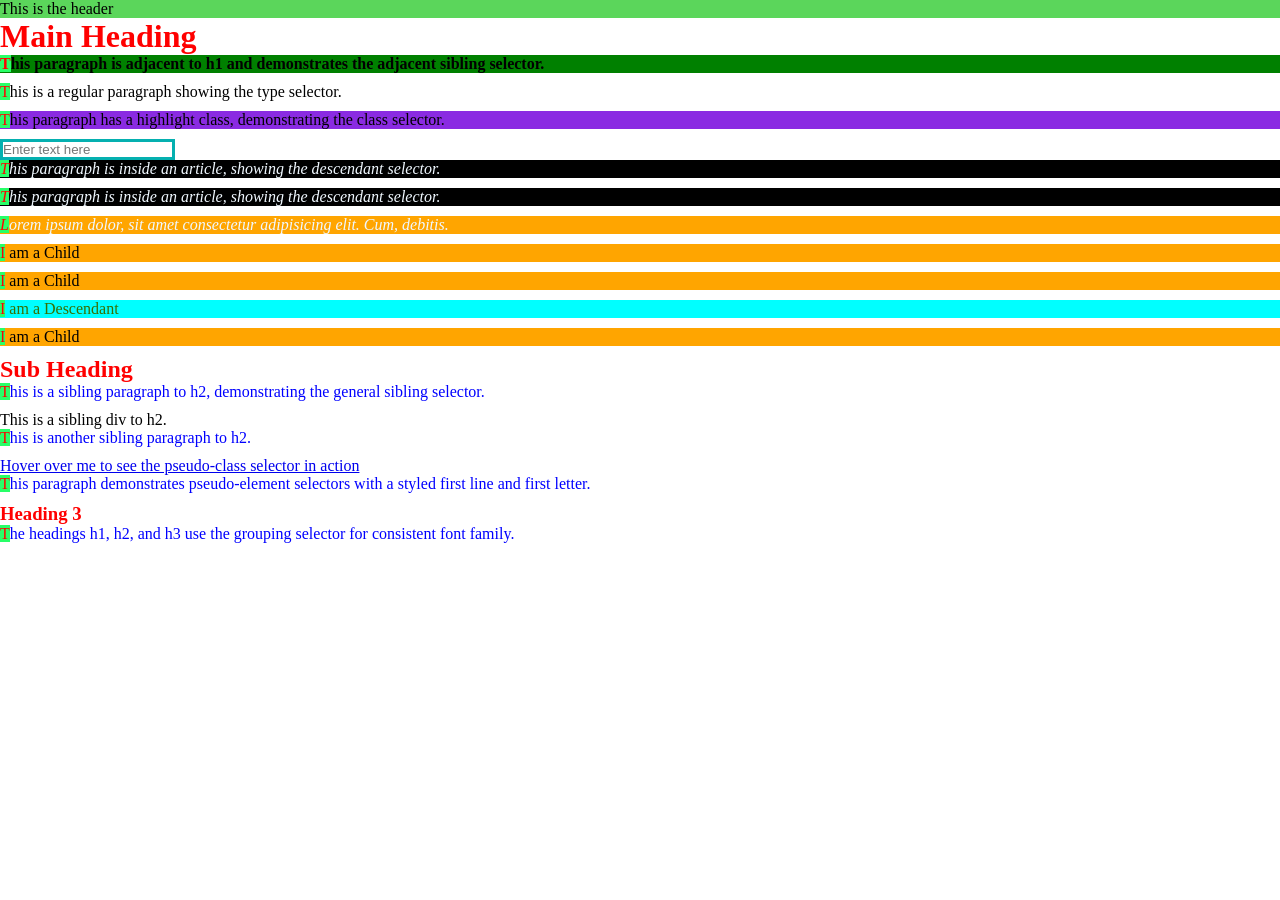
<file: CSS/03_selectors/index.html>
<!DOCTYPE html>
<html lang="en">
<head>
    <meta charset="UTF-8">
    <meta name="viewport" content="width=device-width, initial-scale=1.0">
    <title>Document</title>
    <link rel="stylesheet" href="style.css">
</head>
<body>
    <header id="header">This is the header</header>

    <h1>Main Heading</h1>
    <p>
      This paragraph is adjacent to h1 and demonstrates the adjacent sibling
      selector.
    </p>
    <p>This is a regular paragraph showing the type selector.</p>

    <p class="highlight">
      This paragraph has a highlight class, demonstrating the class selector.
    </p>

    <input type="text" placeholder="Enter text here" />

    <article>
      <p>
        This paragraph is inside an article, showing the descendant selector.
      </p>
      <p>
        This paragraph is inside an article, showing the descendant selector.
      </p>
      <div>
        <p>
          Lorem ipsum dolor, sit amet consectetur adipisicing elit. Cum,
          debitis.
        </p>
      </div>
    </article>

    <div>
      <p>I am a Child</p>
      <p>I am a Child</p>
      <section>
        <p>I am a Descendant</p>
      </section>
      <p>I am a Child</p>
    </div>

    <h2>Sub Heading</h2>
    <p>
      This is a sibling paragraph to h2, demonstrating the general sibling
      selector.
    </p>
    <div>This is a sibling div to h2.</div>
    <p>This is another sibling paragraph to h2.</p>

    <a href="#">Hover over me to see the pseudo-class selector in action</a>

    <p>
      This paragraph demonstrates pseudo-element selectors with a styled first
      line and first letter.
    </p>

    <h3>Heading 3</h3>

    <p>
      The headings h1, h2, and h3 use the grouping selector for consistent font
      family.
    </p>
</body>
</html>
</file>
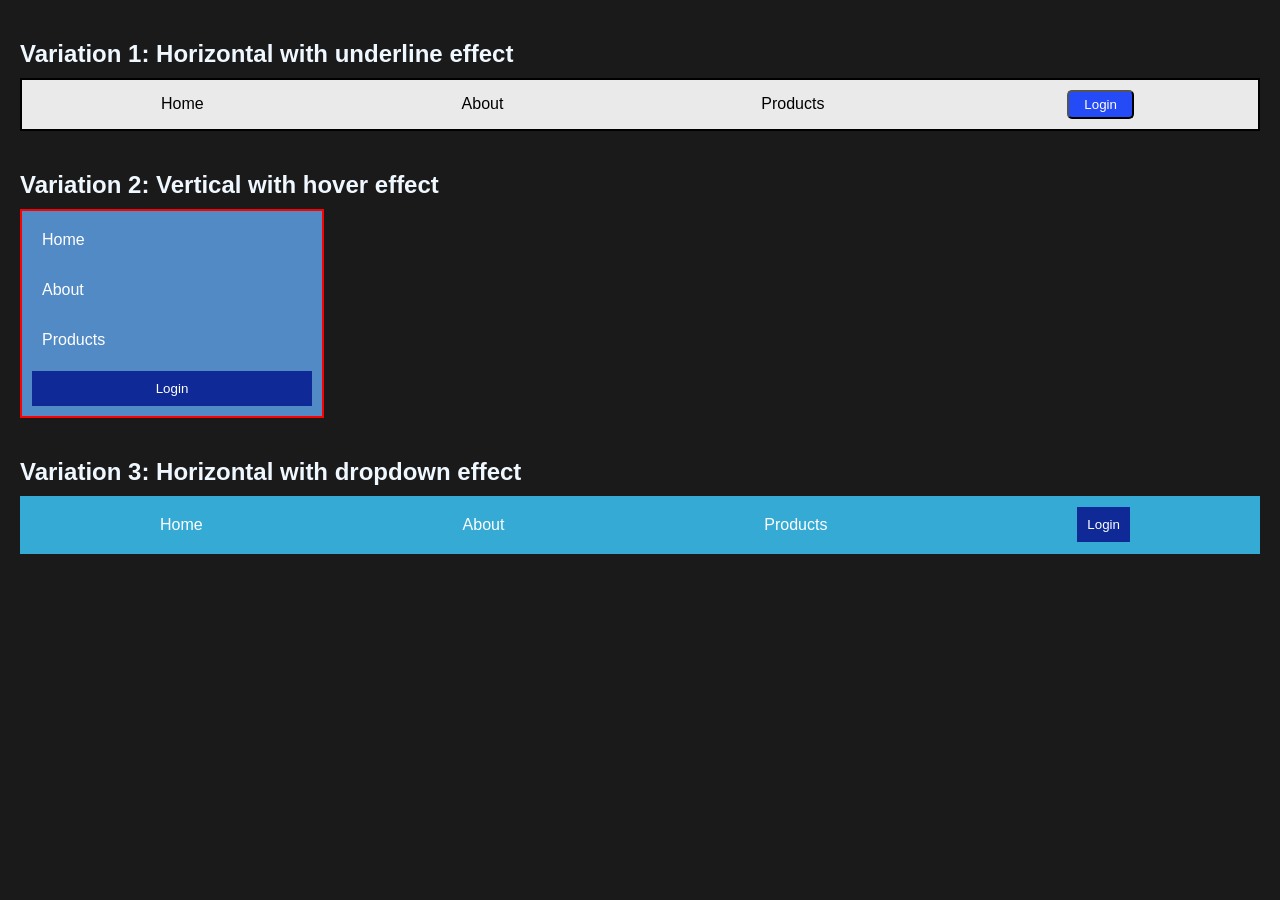
<file: CSS/05_navbar/index.html>
<!doctype html>
<html lang="en">
  <head>
    <meta charset="UTF-8" />
    <meta name="viewport" content="width=device-width, initial-scale=1.0" />
    <title>navbar</title>
    <link rel="stylesheet" href="style.css" />
  </head>
  <body>
    <div class="nav-container">
      <h2>Variation 1: Horizontal with underline effect</h2>
      <nav class="nav1">
        <ul>
          <li><a href="#">Home</a></li>
          <li><a href="#">About</a></li>
          <li><a href="#">Products</a></li>
          <li><button class="login-btn">Login</button></li>
        </ul>
      </nav>
    </div>
    <div class="nav-container">
      <h2>Variation 2: Vertical with hover effect</h2>
      <nav class="nav2">
        <ul>
          <li><a href="#">Home</a></li>
          <li><a href="#">About</a></li>
          <li><a href="#">Products</a></li>
          <button class="login-btn">Login</button>
        </ul>
      </nav>
    </div>
    <div class="nav-container">
      <h2>Variation 3: Horizontal with dropdown effect</h2>
      <nav class="nav3">
        <ul>
          <li><a href="#">Home</a></li>
          <li class="dropdown">
            <a href="#">About</a>
            <div class="dropdown-content">
              <a href="# ">Our Story</a>
              <a href="#"> Team</a>
              <a href="">Contact</a>
            </div>
          </li>
          <li><a href="#">Products</a></li>
          <li><button class="login-btn">Login</button></li>
        </ul>
      </nav>
    </div>
  </body>
</html>
</file>
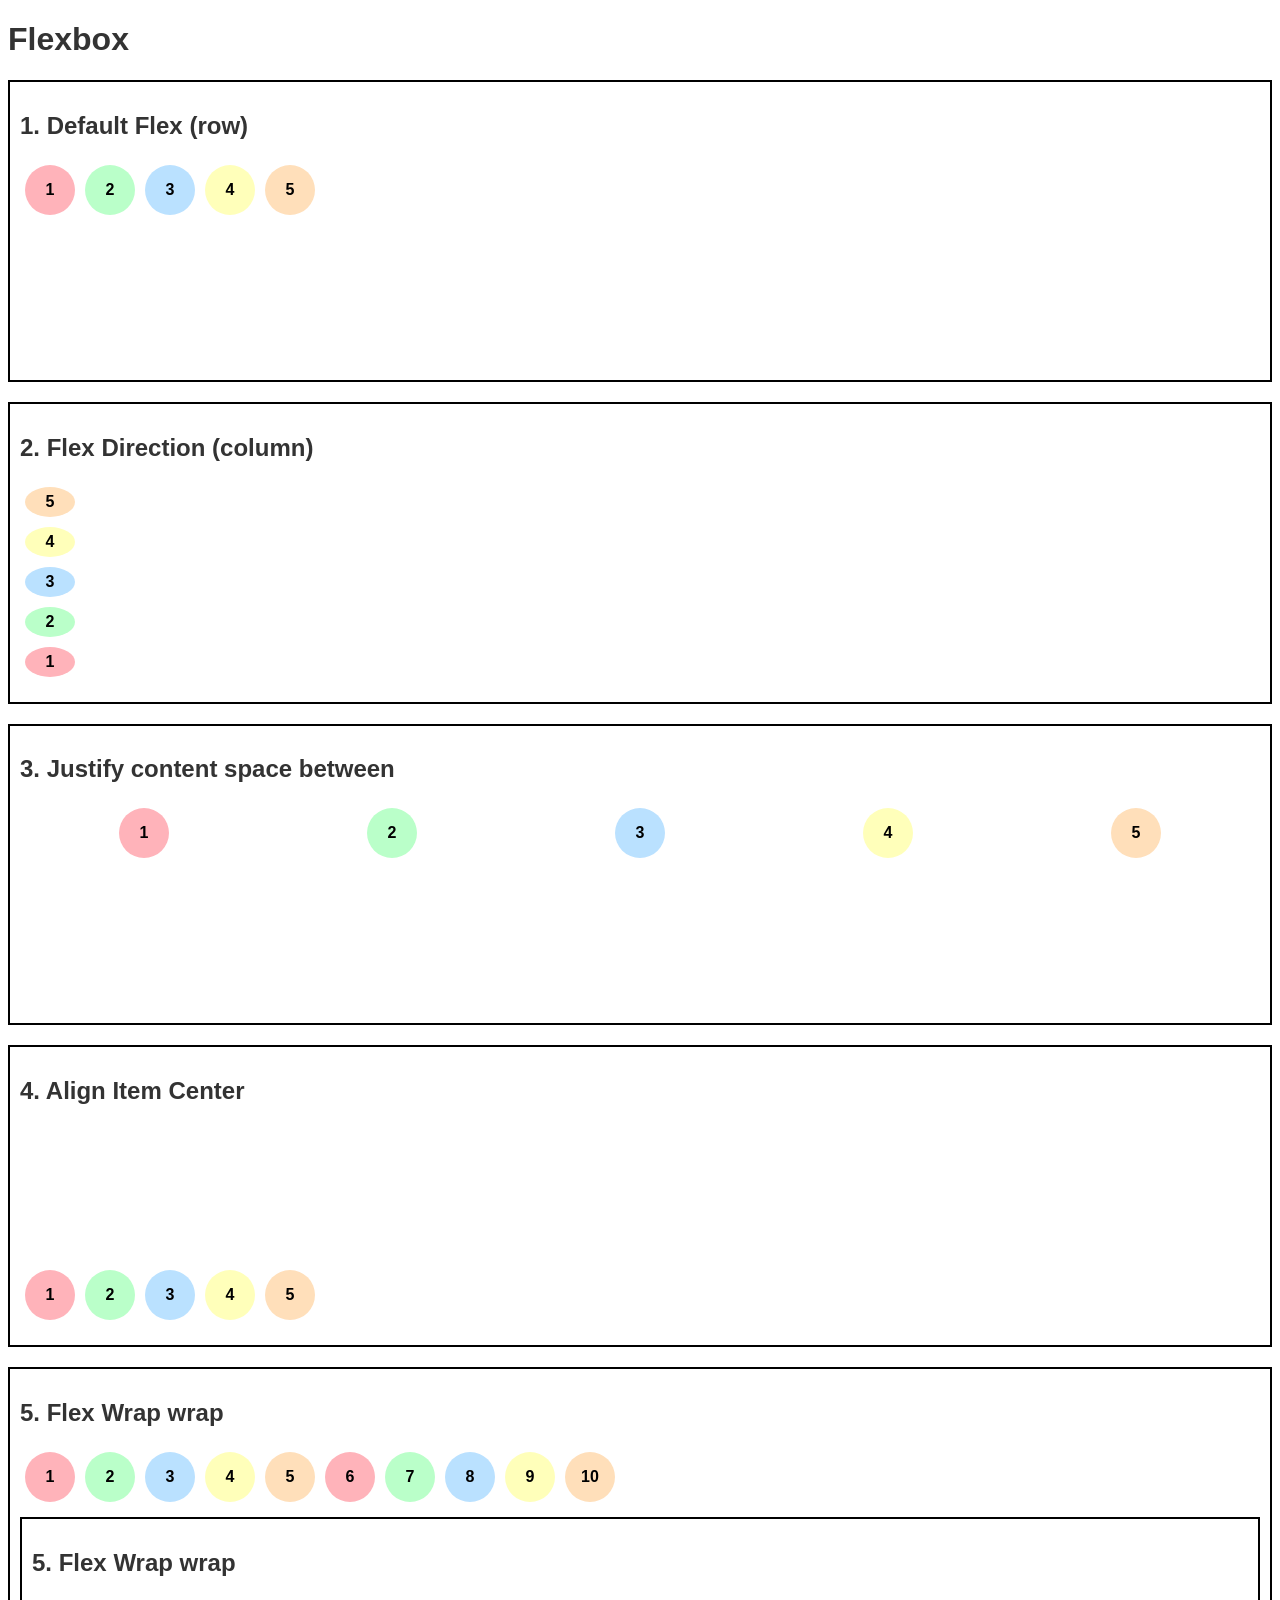
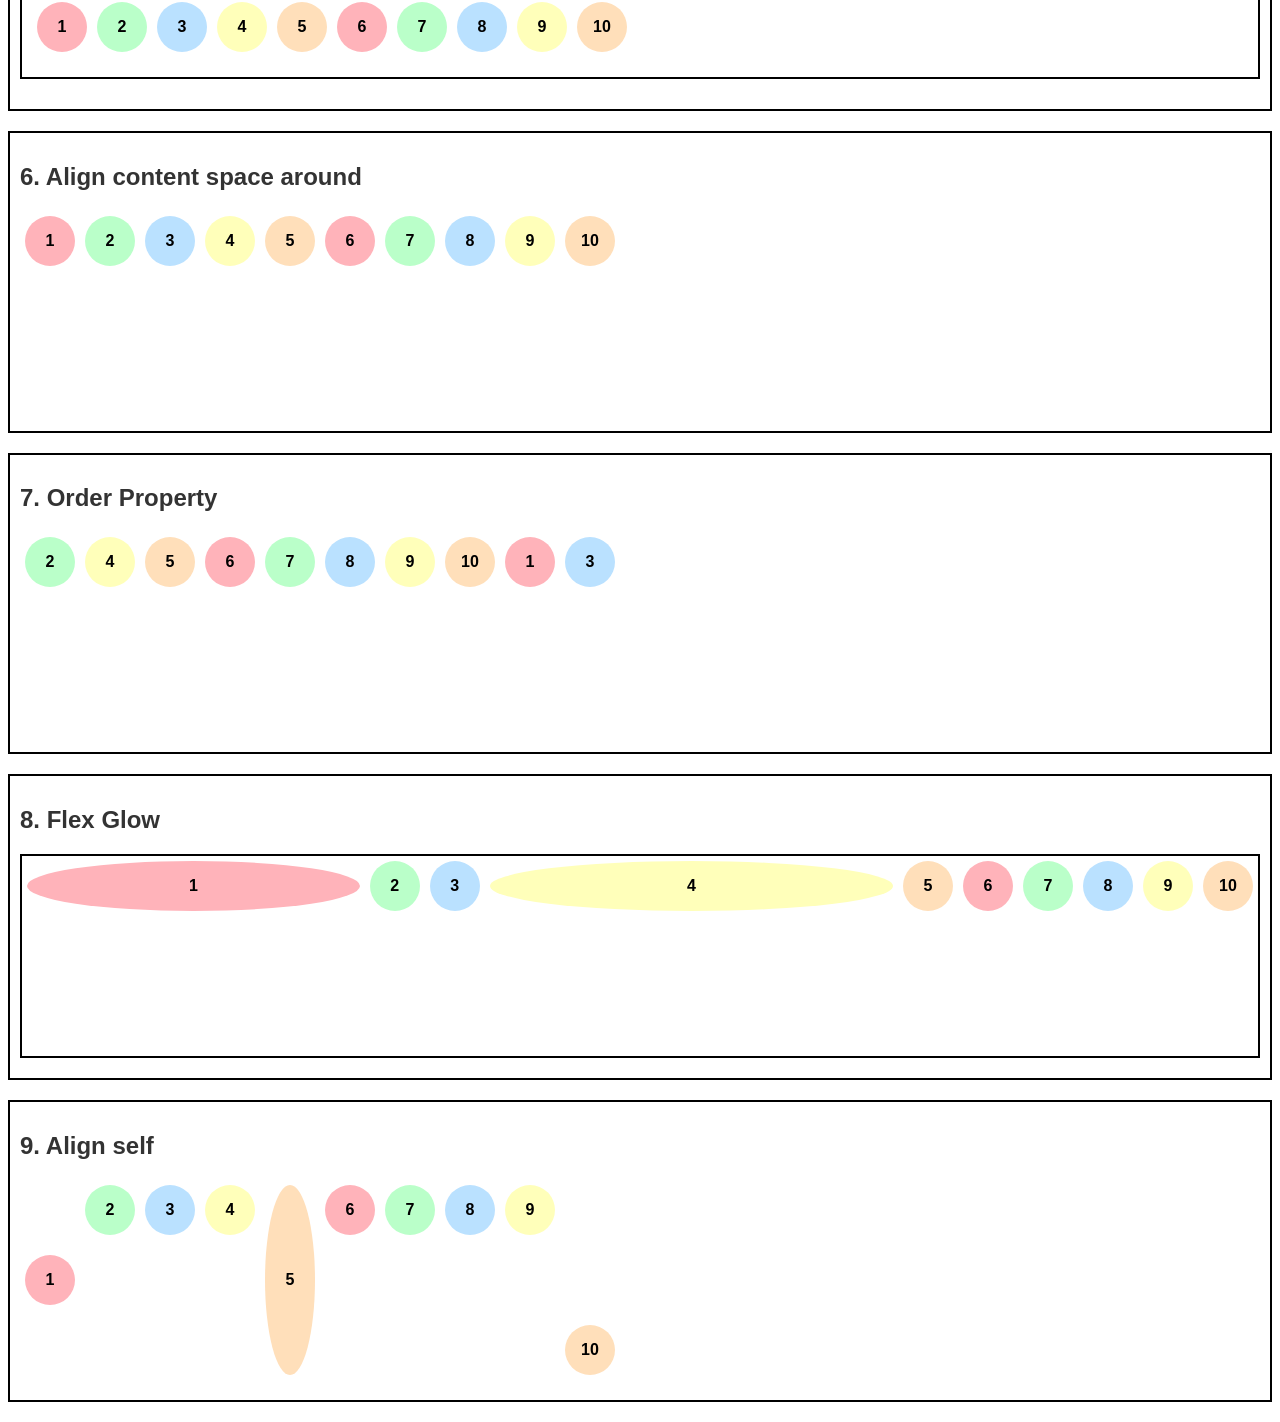
<file: CSS/07_felxbox/index.html>
<!doctype html>
<html lang="en">
  <head>
    <meta charset="UTF-8" />
    <meta name="viewport" content="width=device-width, initial-scale=1.0" />
    <title>Flexbox</title>
    <link rel="stylesheet" href="style.css" />
  </head>
  <body>
    <h1>Flexbox</h1>
    <div class="container">
      <h2>1. Default Flex (row)</h2>
      <div class="flex-container">
        <div class="circle pastel-1">1</div>
        <div class="circle pastel-2">2</div>
        <div class="circle pastel-3">3</div>
        <div class="circle pastel-4">4</div>
        <div class="circle pastel-5">5</div>
      </div>
    </div>

    <div class="container">
      <h2>2. Flex Direction (column)</h2>
      <div class="flex-container second">
        <div class="circle pastel-1">1</div>
        <div class="circle pastel-2">2</div>
        <div class="circle pastel-3">3</div>
        <div class="circle pastel-4">4</div>
        <div class="circle pastel-5">5</div>
      </div>
    </div>

    <div class="container">
      <h2>3. Justify content space between</h2>
      <div class="flex-container third">
        <div class="circle pastel-1">1</div>
        <div class="circle pastel-2">2</div>
        <div class="circle pastel-3">3</div>
        <div class="circle pastel-4">4</div>
        <div class="circle pastel-5">5</div>
      </div>
    </div>

    <div class="container">
      <h2>4. Align Item Center</h2>
      <div class="flex-container fourth">
        <div class="circle pastel-1">1</div>
        <div class="circle pastel-2">2</div>
        <div class="circle pastel-3">3</div>
        <div class="circle pastel-4">4</div>
        <div class="circle pastel-5">5</div>
      </div>
    </div>

    <div class="container">
      <h2>5. Flex Wrap wrap</h2>
      <div class="flex-container fifth">
        <div class="circle pastel-1">1</div>
        <div class="circle pastel-2">2</div>
        <div class="circle pastel-3">3</div>
        <div class="circle pastel-4">4</div>
        <div class="circle pastel-5">5</div>
        <div class="circle pastel-6">6</div>
        <div class="circle pastel-7">7</div>
        <div class="circle pastel-8">8</div>
        <div class="circle pastel-9">9</div>
        <div class="circle pastel-10">10</div>
      </div>

      <div class="container">
        <h2>5. Flex Wrap wrap</h2>
        <div class="flex-container fifth">
          <div class="circle pastel-1">1</div>
          <div class="circle pastel-2">2</div>
          <div class="circle pastel-3">3</div>
          <div class="circle pastel-4">4</div>
          <div class="circle pastel-5">5</div>
          <div class="circle pastel-6">6</div>
          <div class="circle pastel-7">7</div>
          <div class="circle pastel-8">8</div>
          <div class="circle pastel-9">9</div>
          <div class="circle pastel-10">10</div>
        </div>
      </div>
    </div>

    <div class="container">
      <h2>6. Align content space around</h2>
      <div class="flex-container sixth">
        <div class="circle pastel-1">1</div>
        <div class="circle pastel-2">2</div>
        <div class="circle pastel-3">3</div>
        <div class="circle pastel-4">4</div>
        <div class="circle pastel-5">5</div>
        <div class="circle pastel-6">6</div>
        <div class="circle pastel-7">7</div>
        <div class="circle pastel-8">8</div>
        <div class="circle pastel-9">9</div>
        <div class="circle pastel-10">10</div>
      </div>
    </div>

    <div class="container">
      <h2>7. Order Property</h2>
      <div class="flex-container seventh">
        <div class="circle pastel-1 ord1">1</div>
        <div class="circle pastel-2 ord2">2</div>
        <div class="circle pastel-3 ord3">3</div>
        <div class="circle pastel-4 ord4">4</div>
        <div class="circle pastel-5 ord5">5</div>
        <div class="circle pastel-6 ord6">6</div>
        <div class="circle pastel-7 ord7">7</div>
        <div class="circle pastel-8 ord8">8</div>
        <div class="circle pastel-9 ord9">9</div>
        <div class="circle pastel-10 ord10">10</div>
      </div>
    </div>

    <div class="container">
      <h2>8. Flex Glow</h2>
      <div class="flex-container eight">
        <div class="circle pastel-1 fx1">1</div>
        <div class="circle pastel-2">2</div>
        <div class="circle pastel-3">3</div>
        <div class="circle pastel-4 fx4">4</div>
        <div class="circle pastel-5">5</div>
        <div class="circle pastel-6">6</div>
        <div class="circle pastel-7 fx7" >7</div>
        <div class="circle pastel-8">8</div>
        <div class="circle pastel-9">9</div>
        <div class="circle pastel-10">10</div>
      </div>
    </div>

    <div class="container">
      <h2>9. Align self</h2>
      <div class="flex-container ninth">
        <div class="circle pastel-1 as1">1</div>
        <div class="circle pastel-2">2</div>
        <div class="circle pastel-3">3</div>
        <div class="circle pastel-4">4</div>
        <div class="circle pastel-5 as5">5</div>
        <div class="circle pastel-6">6</div>
        <div class="circle pastel-7">7</div>
        <div class="circle pastel-8">8</div>
        <div class="circle pastel-9 as9">9</div>
        <div class="circle pastel-10 as10">10</div>
      </div>
    </div>

  </body>
</html>
</file>
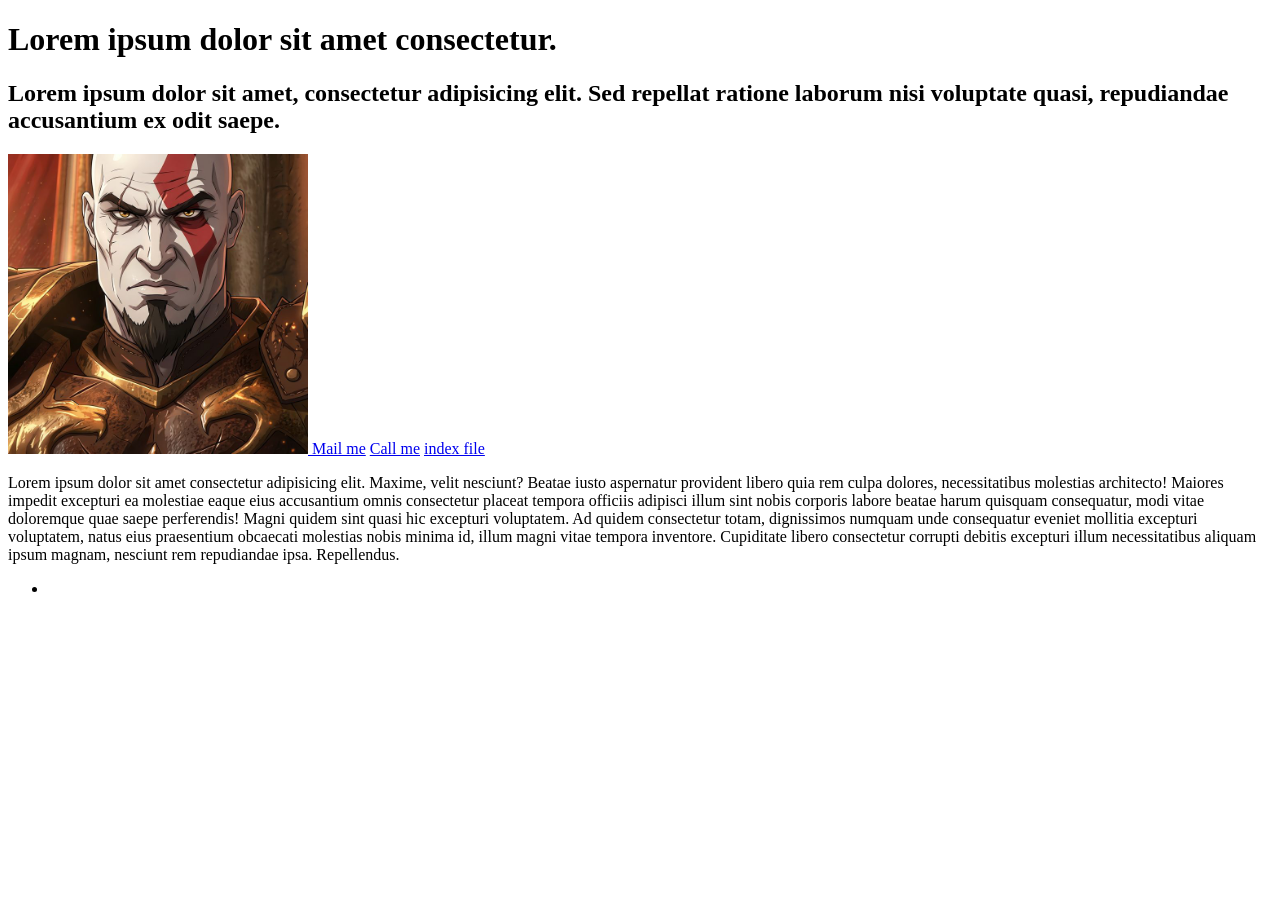
<file: HTML/01_basics.html>
<!DOCTYPE html>
<html lang="en">
<head>
    <meta charset="UTF-8">
    <meta name="viewport" content="width=device-width, initial-scale=1.0">
    <title>Document</title>
</head>
<body>
    <h1>Lorem ipsum dolor sit amet consectetur.</h1>
    <h2>Lorem ipsum dolor sit amet, consectetur adipisicing elit. Sed repellat ratione laborum nisi voluptate quasi, repudiandae accusantium ex odit saepe.</h2>

    <a href="https://godofwar.fandom.com/wiki/Kratos">
    <img src="./images/kratos 2.jpg" alt="kratos" width="300">
    </a>
    
    <a href="mailto:ankitvashisth21@gmail.com">Mail me</a>

    <a href="tel:+1234567890">Call me</a>

    <a href="./index.html">index file</a>

    <p>Lorem ipsum dolor sit amet consectetur adipisicing elit. Maxime, velit nesciunt? Beatae iusto aspernatur provident libero quia rem culpa dolores, necessitatibus molestias architecto! Maiores impedit excepturi ea molestiae eaque eius accusantium omnis consectetur placeat tempora officiis adipisci illum sint nobis corporis labore beatae harum quisquam consequatur, modi vitae doloremque quae saepe perferendis! Magni quidem sint quasi hic excepturi voluptatem. Ad quidem consectetur totam, dignissimos numquam unde consequatur eveniet mollitia excepturi voluptatem, natus eius praesentium obcaecati molestias nobis minima id, illum magni vitae tempora inventore. Cupiditate libero consectetur corrupti debitis excepturi illum necessitatibus aliquam ipsum magnam, nesciunt rem repudiandae ipsa. Repellendus.</p>

    <div>
        <ul>
            <li></li>
        </ul>
    </div>
</body>
</html>
</file>
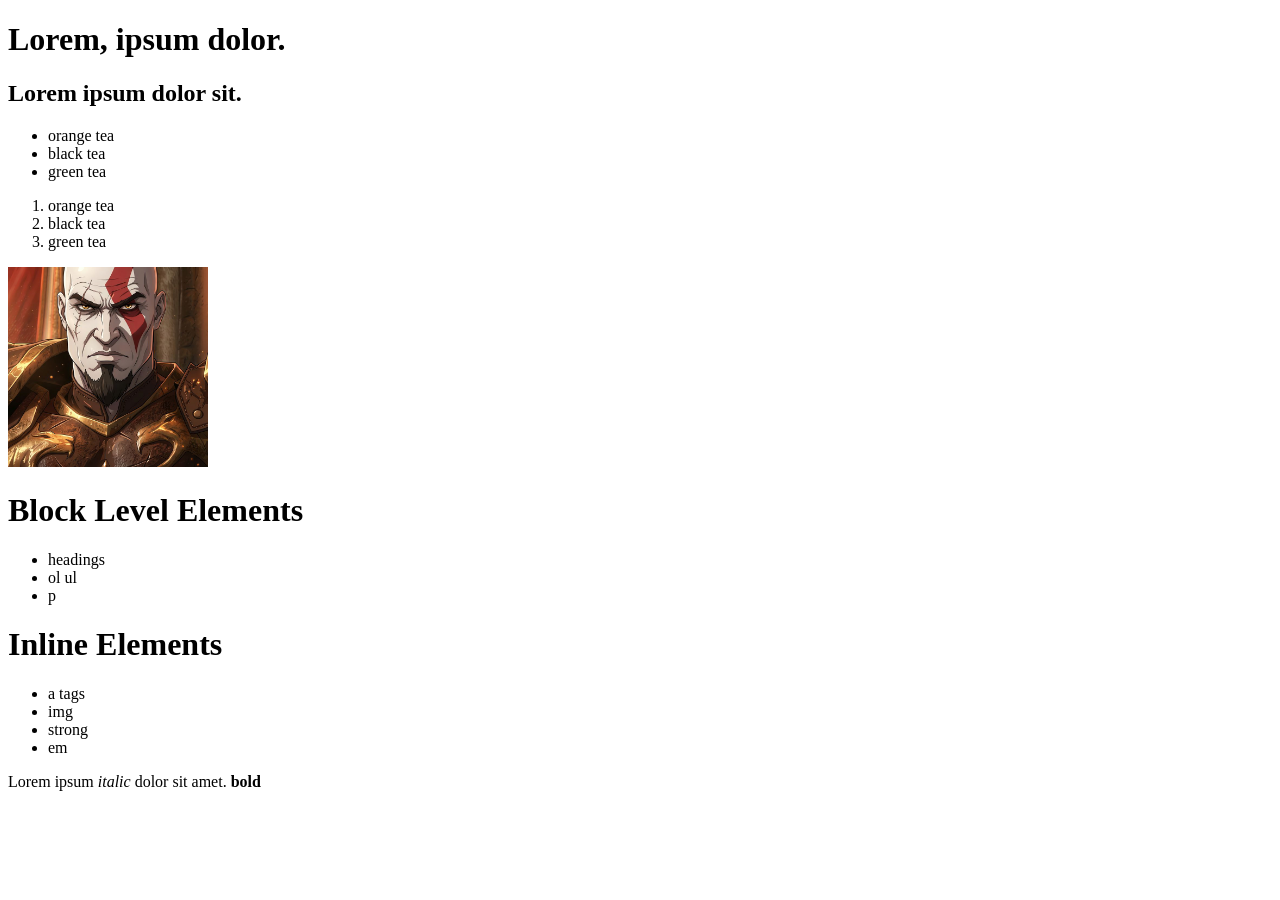
<file: HTML/02_headings_lists.html>
<!DOCTYPE html>
<html lang="en">
<head>
    <meta charset="UTF-8">
    <meta name="viewport" content="width=device-width, initial-scale=1.0">
    <title>lists</title>
</head>
<body>
    <h1>Lorem, ipsum dolor.</h1>
    <h2>Lorem ipsum dolor sit.</h2>

    <ul>
        <li>orange tea</li>
        <li>black tea</li>
        <li>green tea</li>
    </ul>

    <ol>
        <li>orange tea</li>
        <li>black tea</li>
        <li>green tea</li>
    </ol>

    <img src="./images/kratos 2.jpg" alt="kratos" width="200">

    <div>
        <h1>Block Level Elements</h1>
        <ul>
            <li>headings</li>
            <li>ol ul</li>
            <li>p</li>
        </ul>
    </div>

    <div>
        <h1>Inline Elements</h1>
        <ul>
            <li>a tags</li>
            <li>img </li>
            <li>strong</li>
            <li>em</li>
        </ul>
    </div>

    <p>Lorem ipsum <em>italic</em> dolor sit amet. <strong>bold</strong></p>

</body>
</html>
</file>
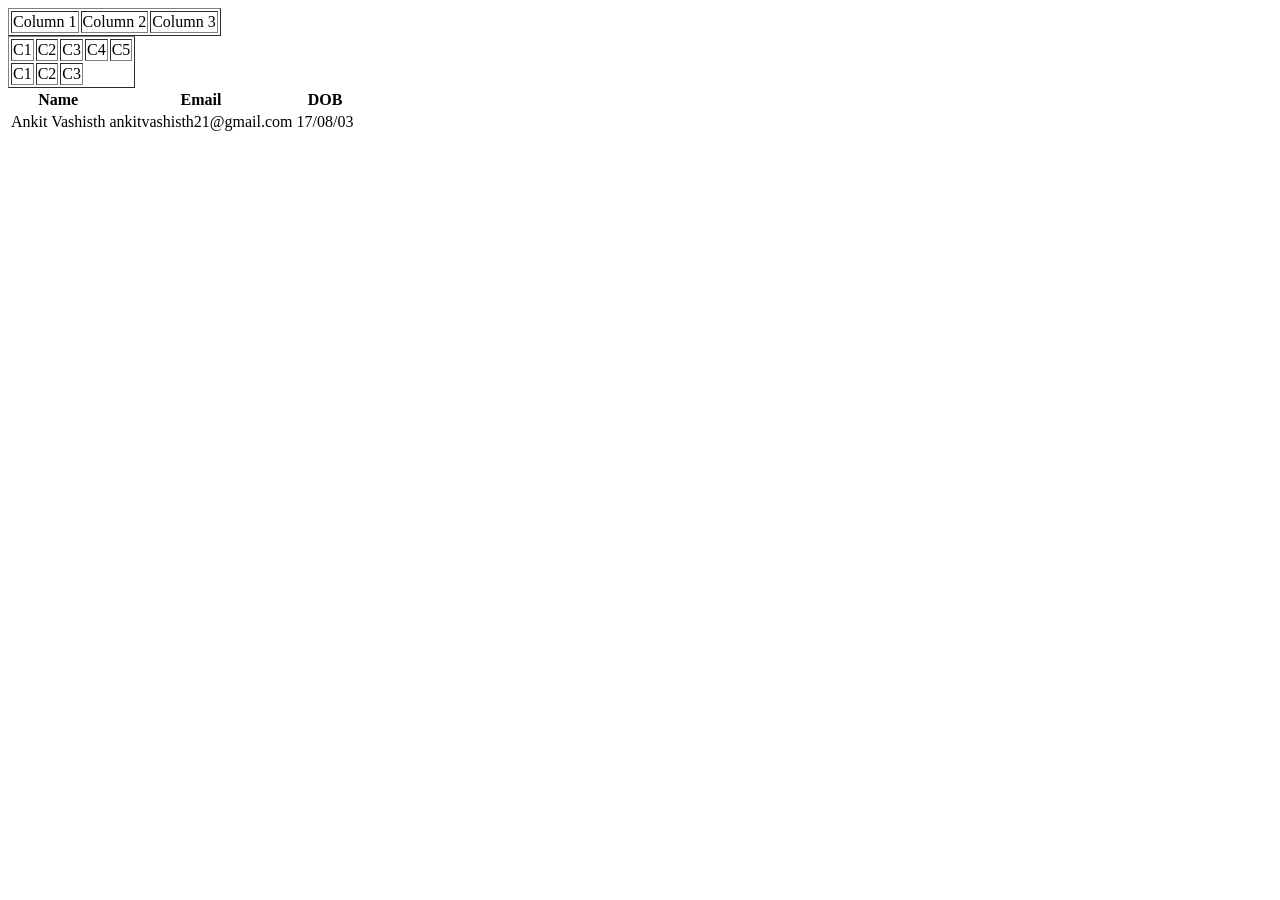
<file: HTML/03_tables.html>
<!DOCTYPE html>
<html lang="en">
<head>
    <meta charset="UTF-8">
    <meta name="viewport" content="width=device-width, initial-scale=1.0">
    <title>tables</title>
</head>
<body>
    <table border="1">
        <tr>
            <td>Column 1</td>
            <td>Column 2</td>
            <td>Column 3</td>
        </tr>
    </table>
    <table border="1">
        <tr>
            <td>C1</td>
            <td>C2</td>
            <td>C3</td>
            <td>C4</td>
            <td>C5</td>
        </tr>
        <tr>
            <td>C1</td>
            <td>C2</td>
            <td>C3</td>
        </tr>
    </table>

    <table>
        <tr>
            <th>Name</th>
            <th>Email</th>
            <th>DOB</th>
        </tr>
        <tr>
            <td>Ankit Vashisth</td>
            <td>ankitvashisth21@gmail.com</td>
            <td>17/08/03</td>
        </tr>
    </table>
</body>
</html>
</file>
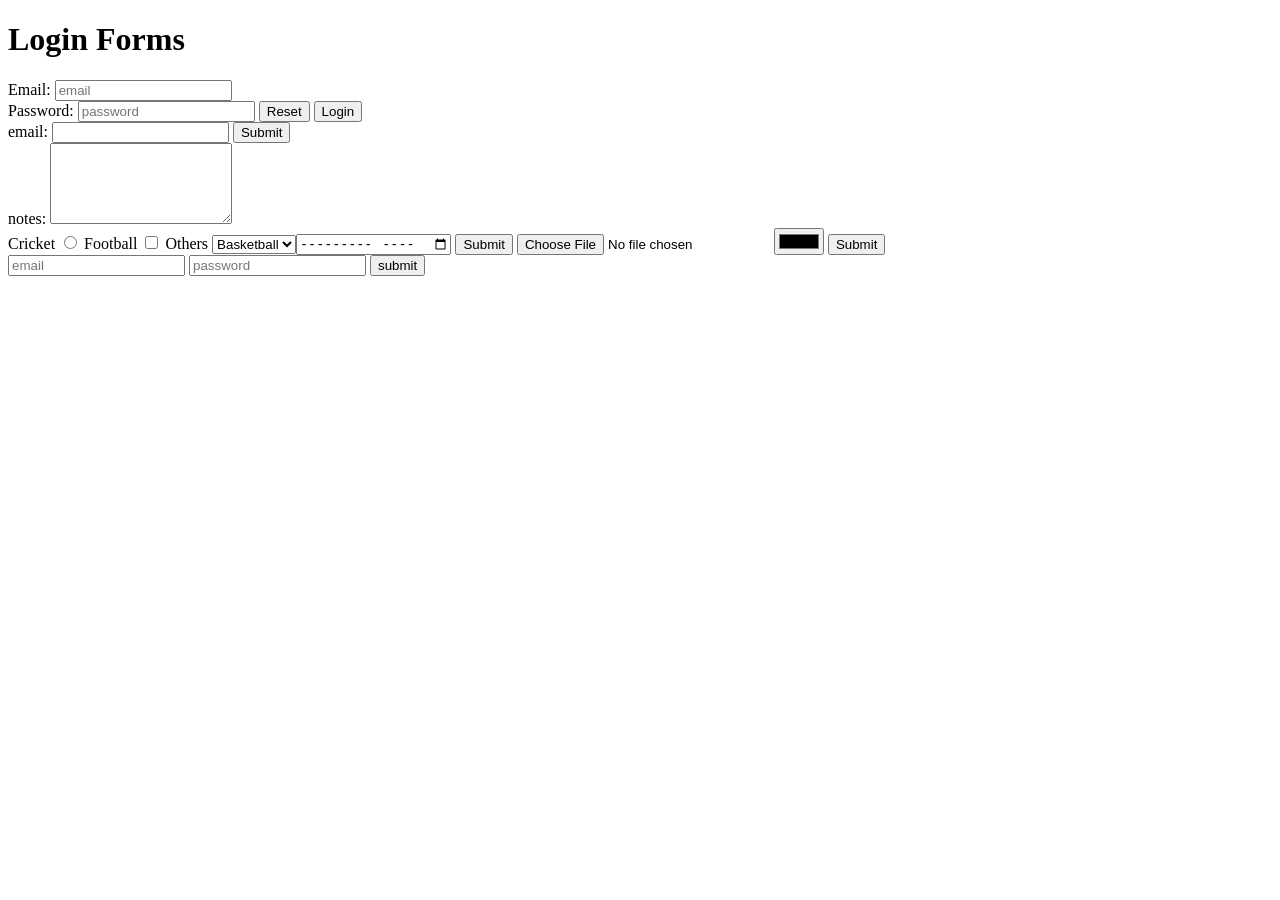
<file: HTML/04_forms.html>
<!DOCTYPE html>
<html lang="en">
<head>
    <meta charset="UTF-8">
    <meta name="viewport" content="width=device-width, initial-scale=1.0">
    <title>Forms</title>
</head>
<body>
    <h1>Login Forms</h1>
    <form action="">
        <label for= "email">
            Email: 
            <input type="text" name="email" placeholder="email">
        </label>
<br>
        <label for="password">
            Password:
            <input type="password" placeholder="password">
        </label>
        <button type="reset">Reset</button>
        <button type="submit">Login</button>
    </form>

    <form action="">
        <label for="email">
            email: <input type="email">
        </label>
        <button type="submit">Submit</button>

        <br>
        notes: <textarea rows="5" cols="20" name="" id=""></textarea>
    </form>

    <form action="">
        <label for="Cricket">
            Cricket
            <input type="radio">
            Football
            <input type="checkbox" >
            Others
            <select name="" id="">
                <option value="">Basketball
                </option>
                <option value="">
                    Hockey
                </option>
                <option value="">Chess</option>
                <input type="month">
            </select>
            
            <button type="submit">Submit</button>

        </label>

        <label for="file">
            <input type="file">
            <input type="color">
            <button>Submit</button>
        </label>
<br>
        <label for="">
            <input type="email" placeholder="email">
            <input type="password" placeholder="password">
            <button>submit</button>
        </label>
    </form>

</body>
</html>
</file>
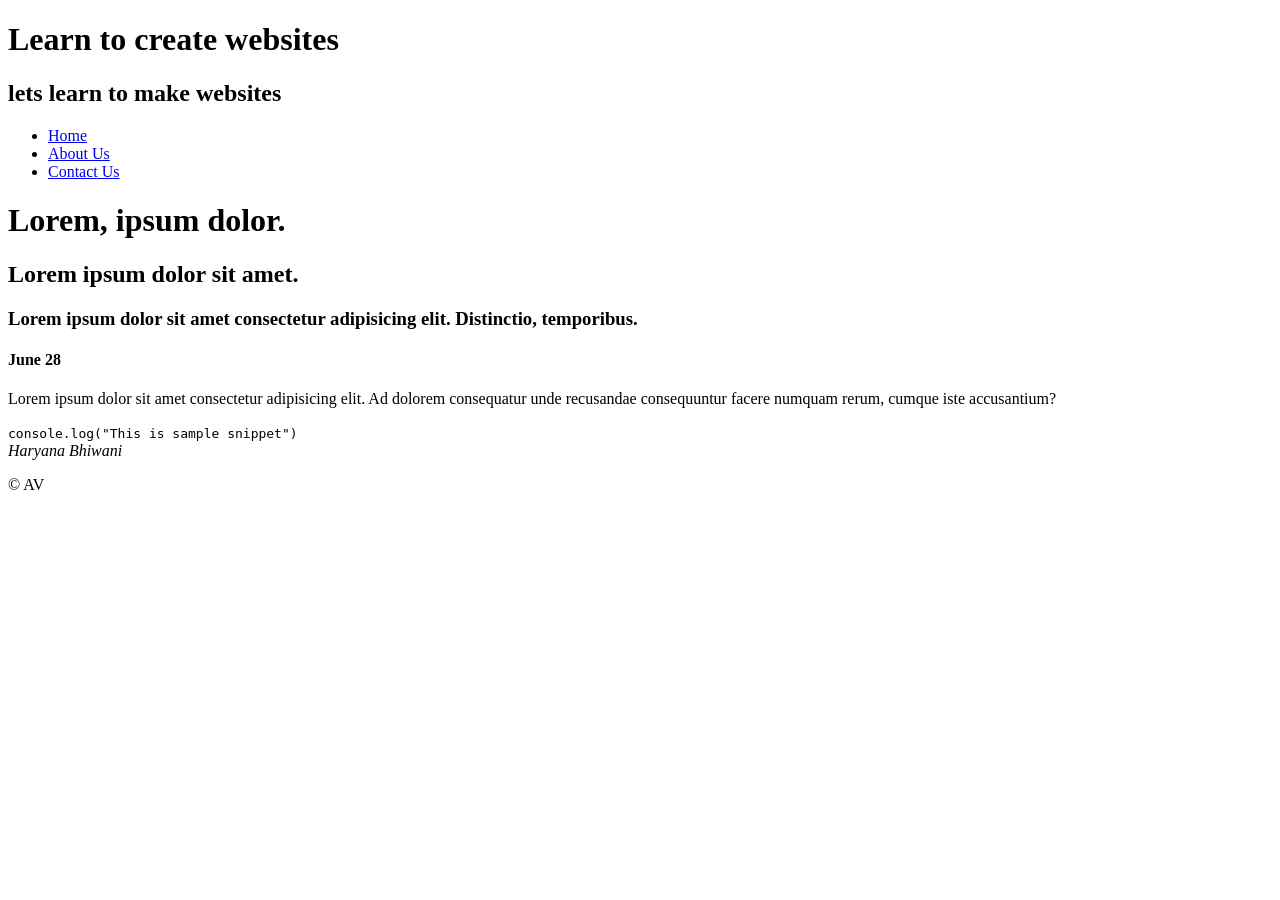
<file: HTML/05_semantics.html>
<!doctype html>
<html lang="en">
  <head>
    <meta charset="UTF-8" />
    <meta name="viewport" content="width=device-width, initial-scale=1.0" />
    <title>Gym Workout</title>
  </head>

  <body>
    <header>
      <hgroup>
        <h1>Learn to create websites</h1>
        <h2>lets learn to make websites</h2>
      </hgroup>
      <nav>
        <ul>
          <li><a href="#">Home</a></li>
          <li><a href="#">About Us</a></li>
          <li><a href="#">Contact Us</a></li>
        </ul>
      </nav>
    </header>

    <hgroup>
      <h1>Lorem, ipsum dolor.</h1>
      <h2>Lorem ipsum dolor sit amet.</h2>

      <h3>
        Lorem ipsum dolor sit amet consectetur adipisicing elit. Distinctio,
        temporibus.
      </h3>

      <h4><time datetime="2026-06-28">June 28</time></h4>
    </hgroup>

    <article>
      <section>
        <p>
          Lorem ipsum dolor sit amet consectetur adipisicing elit. Ad dolorem
          consequatur unde recusandae consequuntur facere numquam rerum, cumque
          iste accusantium?
        </p>
      </section>
    </article>

    <article>
      <section>
        <code>console.log("This is sample snippet")</code>
      </section>
    </article>

    <footer>
      <address>Haryana Bhiwani</address>
      <p>&copy; AV</p>
    </footer>

    
  </body>
</html>
</file>
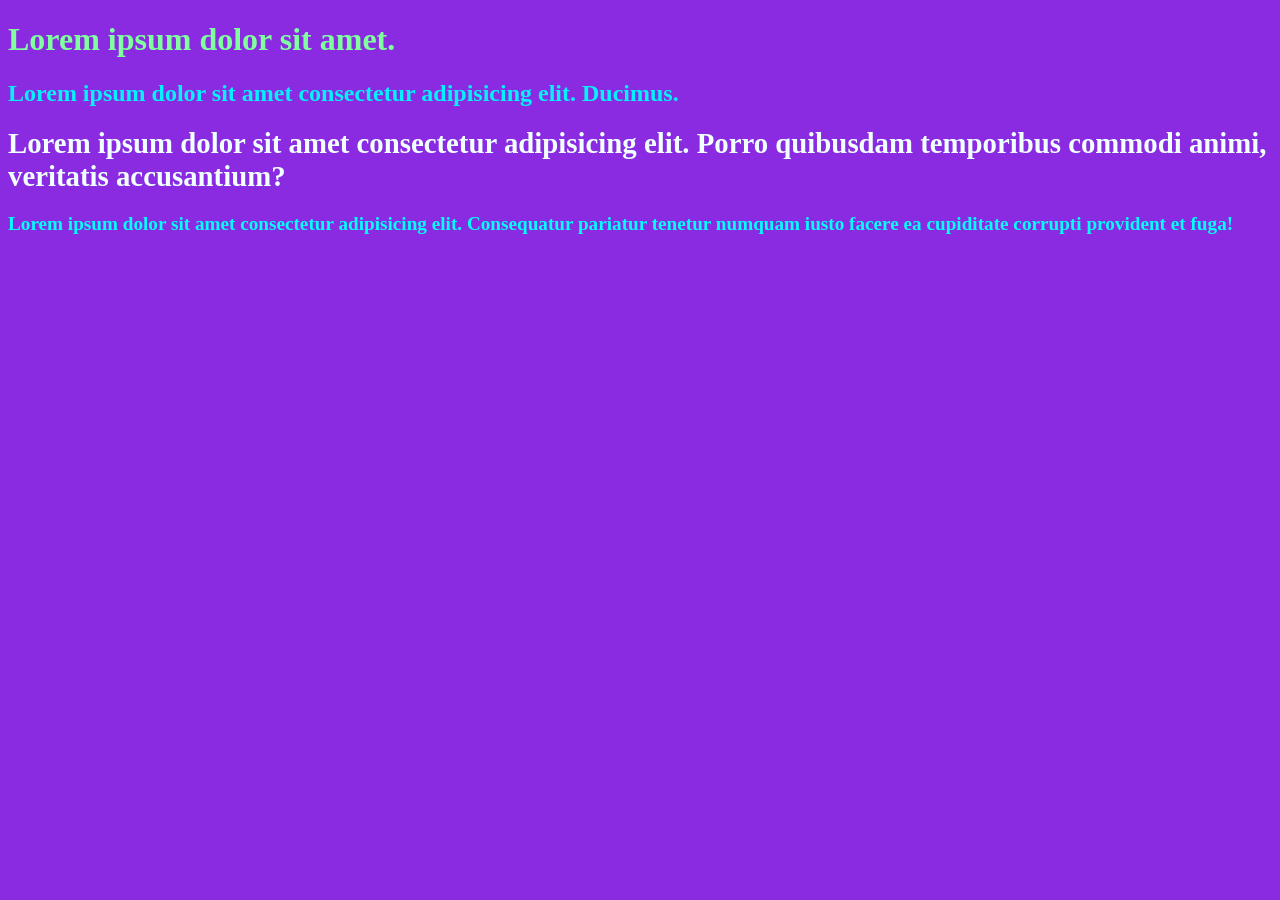
<file: CSS/01_basics/01_index.html>
<!DOCTYPE html>
<html lang="en">
<head>
    
    <meta charset="UTF-8">
    <meta name="viewport" content="width=device-width, initial-scale=1.0">
    <title>CSS Basics</title>
    
    <style>
        h2 {
            color: rgb(3, 242, 255);
        }
        .brown_h2{
            color: brown;
        }
        .cyan_p{
            color: cyan;
        }
    </style>
    <link rel="stylesheet" href="01_style.css">
</head>
<body style="color: rgb(127, 255, 157); background-color: blueviolet">
    
    <h1>Lorem ipsum dolor sit amet.</h1>
    <h2>
        Lorem ipsum dolor sit amet consectetur adipisicing elit. Ducimus.
    </h2>

    <h2 class="brown_h2">
        <p>
            Lorem ipsum dolor sit amet consectetur adipisicing elit. Porro quibusdam temporibus commodi animi, veritatis accusantium?

        </p>
    </h2>

    <p class="cyan_p">
        Lorem ipsum dolor sit amet consectetur adipisicing elit. Consequatur pariatur tenetur numquam iusto facere ea cupiditate corrupti provident et fuga!
    </p>

</body>
</html>
</file>
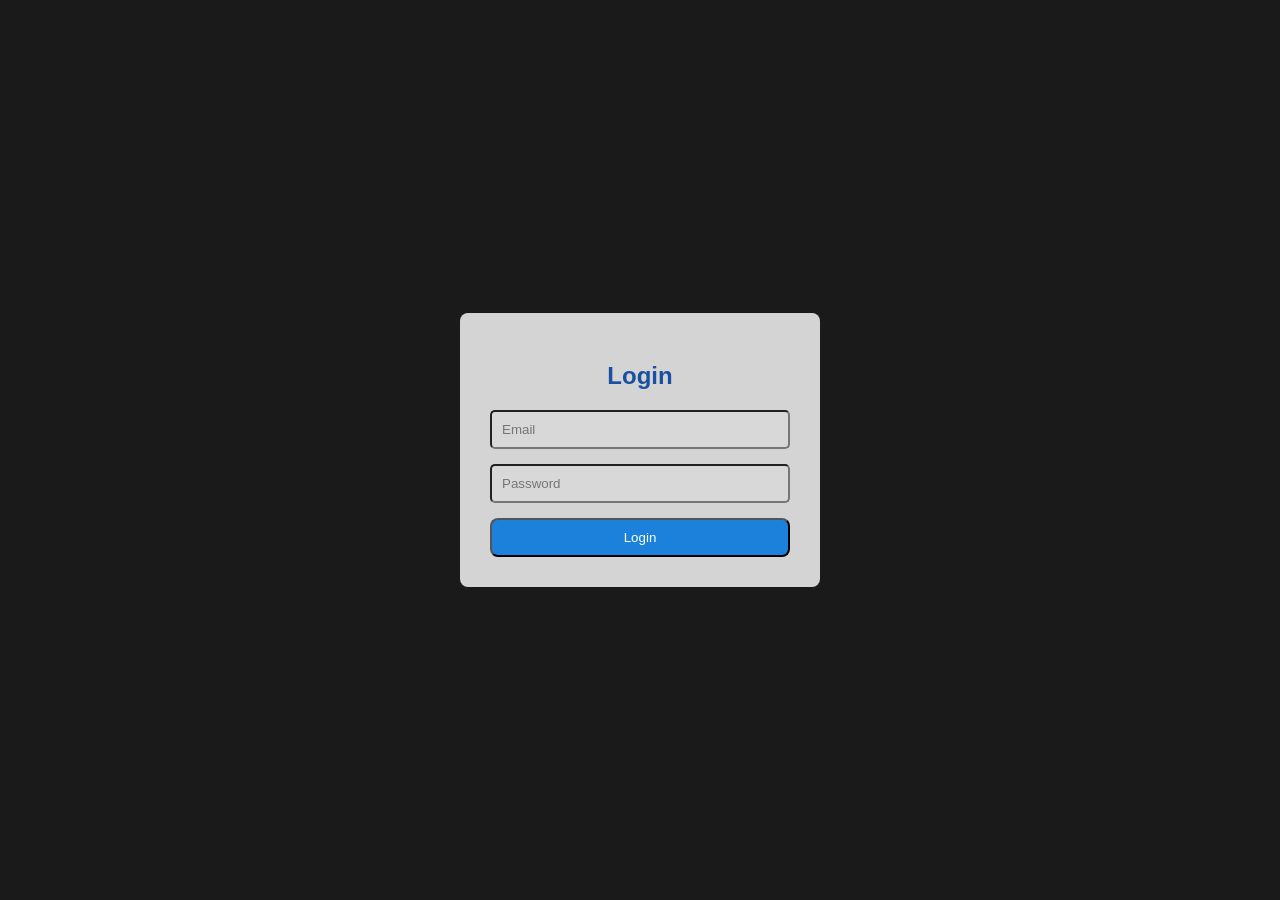
<file: CSS/02_login_project/login.html>
<!doctype html>
<html lang="en">
  <head>
    <meta charset="UTF-8" />
    <meta name="viewport" content="width=device-width, initial-scale=1.0" />
    <title>Login</title>
    <link rel="stylesheet" href="login.css" />
  </head>
  <body>
    <div class="card">
      <h2>Login</h2>
      <form>
        <input type="email" placeholder="Email" id="" />
        <input type="email" placeholder="Password" id="" />
        <button type="submit">Login</button>
      </form>
    </div>
  </body>
</html>
</file>
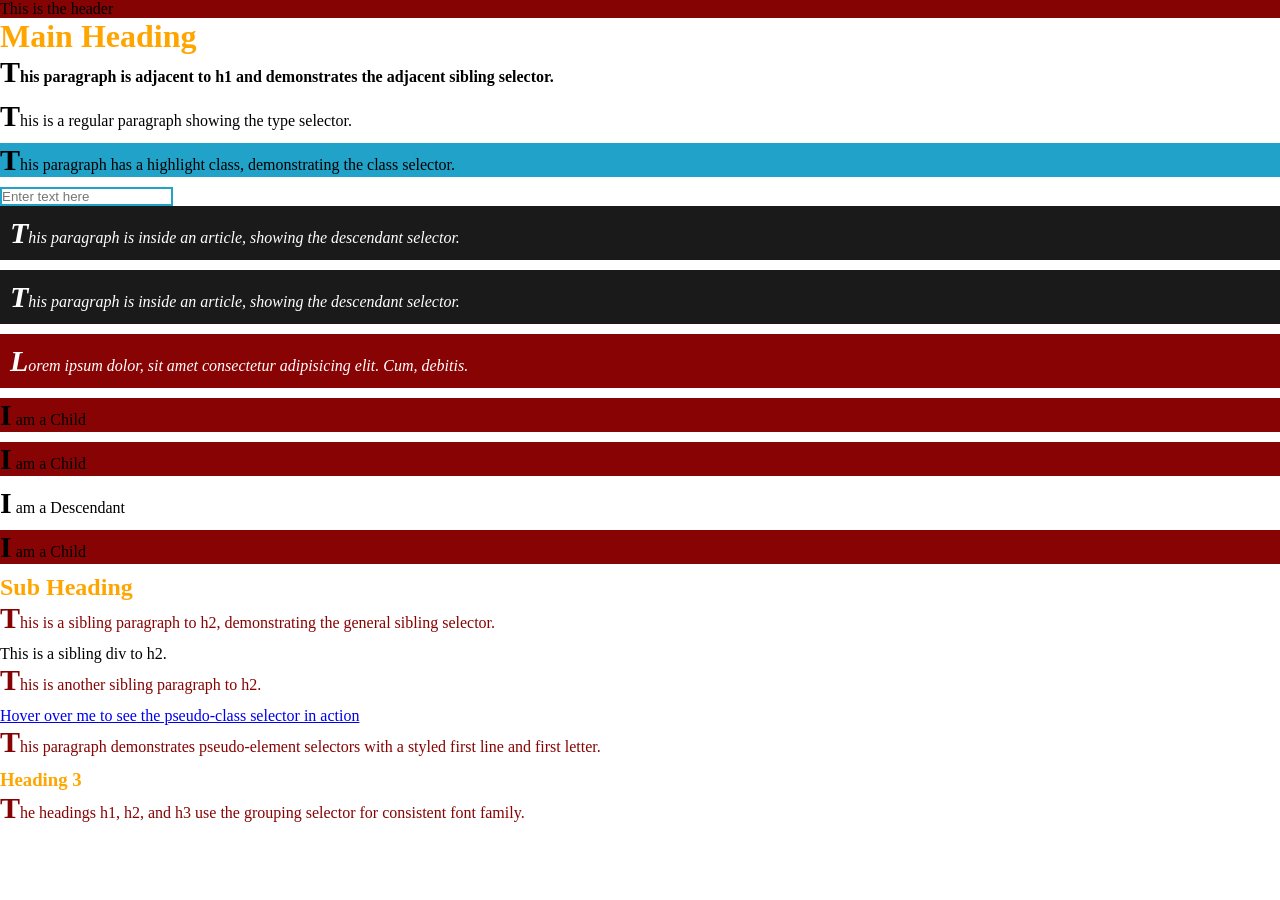
<file: CSS/03_selectors/selectors.html>
<!DOCTYPE html>
<html lang="en">
  <head>
    <meta charset="UTF-8" />
    <meta name="viewport" content="width=device-width, initial-scale=1.0" />
    <title>CSS Selectors Example</title>
    <style>
      /* 1. Universal Selector */

      * {
        margin: 0;
        padding: 0;
        box-sizing: border-box;
      }

      /* 2. Type Selector */
      p {
        font-size: 16px;
        margin-bottom: 10px;
      }

      /* 3. Class Selector */
      .highlight {
        background-color: #21a2c9;
      }

      /* 4. ID Selector */
      #header {
        background-color: #860303;
      }

      /* 5. Attribute Selector */
      input[type="text"] {
        border: 2px solid #21a2c9;
      }

      /* 6. Descendant Selector */
      article p {
        font-style: italic;
        background-color: #1a1a1a;
        color: #fff;
        padding: 10px;
      }

      /* 7. Child Selector */
      div > p {
        background-color: #880404;
      }

      /* 8. Adjacent Sibling Selector */
      h1 + p {
        font-weight: bold;
      }

      /* 9. General Sibling Selector */
      h2 ~ p {
        color: #860303;
      }

      /* 10. Pseudo-class Selector */

      a:hover {
        background-color: #14a50e;
        text-decoration: none;
        color: #1a1a1a;
        padding: 5px;
        margin: 4px;
      }

      /* 11. Pseudo-element Selector */
      p::first-letter {
        font-weight: bold;
        font-size: 30px;
      }

      /* 12. Grouping Selector */

      h1,
      h2,
      h3 {
        color: orange;
      }
    </style>
  </head>
  <body>
    <header id="header">This is the header</header>

    <h1>Main Heading</h1>
    <p>
      This paragraph is adjacent to h1 and demonstrates the adjacent sibling
      selector.
    </p>
    <p>This is a regular paragraph showing the type selector.</p>

    <p class="highlight">
      This paragraph has a highlight class, demonstrating the class selector.
    </p>

    <input type="text" placeholder="Enter text here" />

    <article>
      <p>
        This paragraph is inside an article, showing the descendant selector.
      </p>
      <p>
        This paragraph is inside an article, showing the descendant selector.
      </p>
      <div>
        <p>
          Lorem ipsum dolor, sit amet consectetur adipisicing elit. Cum,
          debitis.
        </p>
      </div>
    </article>

    <div>
      <p>I am a Child</p>
      <p>I am a Child</p>
      <section>
        <p>I am a Descendant</p>
      </section>
      <p>I am a Child</p>
    </div>

    <h2>Sub Heading</h2>
    <p>
      This is a sibling paragraph to h2, demonstrating the general sibling
      selector.
    </p>
    <div>This is a sibling div to h2.</div>
    <p>This is another sibling paragraph to h2.</p>

    <a href="#">Hover over me to see the pseudo-class selector in action</a>

    <p>
      This paragraph demonstrates pseudo-element selectors with a styled first
      line and first letter.
    </p>

    <h3>Heading 3</h3>

    <p>
      The headings h1, h2, and h3 use the grouping selector for consistent font
      family.
    </p>
  </body>
</html>
</file>
<file: CSS/03_selectors/style.css>
/* Universal selector */
* {
  margin: 0;
  padding: 0;
  box-sizing: border-box;
}

/* Type selector */

p {
  font-size: 16px;
  /* margin: 10px 20px 10px 20px; */
  margin-bottom: 10px;
  /* padding: 1px 2px 3px 4px; */
}

/* Class selectors */

.highlight {
  background-color: blueviolet;
}

/* Id selectors */

#header {
  background-color: #3c3c;
}

/* Attribute selectors */

input[type="text"] {
  border: 3px solid rgb(5, 176, 176);
}

/* Descendant selectors */

article p {
  font-style: italic;
  background-color: rgb(0, 0, 0);
  color: aliceblue;
}

div > p {
    background: orange;
}

div > section{
    background-color: aqua;
}

section > p{
    color: rgb(56, 111, 0);
}

/* Adjacent selectors */

h1 + p{
    font-weight: bold;;
    background-color: green;
}

h2 ~ p {
    color: blue;
}

a:hover{
    background-color: violet;
    text-decoration: none;
    padding: 5px;
    margin: 4px;
    color: rgb(0, 55, 57);
}

p::first-letter{
    color: red;
    background-color: rgb(40, 255, 104);
}

h1,h2,h3{
    color: rgb(255, 0, 0);
}
</file>
<file: CSS/05_navbar/style.css>
body {
  background-color: #1a1a1a;
  color: aliceblue;
  font-family: Arial, Helvetica, sans-serif;
  margin: 0;
  padding: 20px;
}

.nav-container {
  margin-bottom: 40px;
}

h2 {
  margin-bottom: 10px;
}

.nav1 {
  /* background-color: #484848; */
  background-color: #eaeaea;
  border: 2px solid rgb(0, 0, 0);
  padding: 10px;
}

.nav1 ul {
  list-style-type: none;
  display: flex;
  justify-content: center;
  align-items: center;
  /* gap: 10px; */
  justify-content: space-around;
  margin: 0;
  padding: 0;
}

.nav1 a {
  text-decoration: none;
  color: #000000;
  background-color: #eaeaea;
  padding: 5px 15px;
  position: relative;
}

.nav1 a::after {
  display: flex;
  align-items: center;
  justify-content: center;
  background-color: #0a65c7;
  content: "";
  position: absolute;
  height: 2px;
  width: 100%;
  bottom: 0;
  left: 0;
  transform: scaleX(0);
  transition: transform 0.3s ease-in-out;
}

.nav1 a:hover::after {
  transform: scaleX(1);
}

.nav1 .login-btn {
  background-color: #254bf6;
  color: #fff;
  padding: 5px 15px;
  border-radius: 5px;
  cursor: pointer;
}

.nav2 {
  display: block;
  color: #9e0303;
  border: 2px solid #ff0000;
  background-color: #528ac6;
  width: 300px;
}

.nav2 ul {
  list-style-type: none;
  margin: 0;
  padding: 10px;
}

.nav2 li {
  margin-bottom: 12px;
}

.nav2 a {
  display: block;
  text-decoration: none;
  color: rgb(255, 255, 255);
  display: block;
  padding: 10px;
  width: 100%;
  box-sizing: border-box;
}

.nav2 a:hover {
  background-color: #582ed6;
}

.nav2 .login-btn {
  padding: 10px;
  background-color: #0f2a97;
  color: #fff;
  border: none;
  padding: 10px;
  width: 100%;
  cursor: pointer;
}

.login-btn:hover {
  background-color: #00d5ff;
  color: #9e0303;
  font-weight: bold;
}

.nav3{
    background-color: #35aad5;
    padding: 10px;
}

.nav3 ul{
    list-style-type: none;
    padding: 0; 
    margin: 0;
    display: flex;
    justify-content: space-around;
    align-items: center;

}

.nav3 a{
    text-decoration: none;
    color: #fff;
    padding: 10px;
    display: block;
}

.nav3 .dropdown-content{
    display: none;
}

.nav3 .dropdown:hover .dropdown-content{
    display: block;
    position: absolute;
    background-color: #3e3e3e;
}

.nav3 .login-btn{
  padding: 10px;
  background-color: #0f2a97;
  color: #fff;
  border: none;
  padding: 10px;
  width: 100%;
  cursor: pointer;
}

.login-btn:hover {
  background-color: #951919;
  color: #06039e;
  font-weight: bold;
}
</file>
<file: CSS/07_felxbox/style.css>
*{
    font-family: Arial, Helvetica, sans-serif;
    font-weight: bold;
}
h1,h2{
    color: #333;
}
.container{
    background-color: #fff;
    border: 2px solid black;
    margin-bottom: 20px;
    padding: 10px;
}
.flex-container{
    display: flex;
    height: 200px;
    margin-bottom: 10px;
}
.circle{
    width: 50px;
    height: 50px;
    border-radius: 50%;
    display: flex;
    justify-content: center;
    align-items: center;
    font-weight: bold;
    margin: 5px;
}

.pastel-1{
    background-color: #ffb3ba;
}
.pastel-2{
    background-color: #baffc9;
}
.pastel-3{
    background-color: #bae1ff;
}
.pastel-4{
    background-color: #ffffba;
}
.pastel-5{
    background-color: #ffdfba;
}
.pastel-6{
    background-color: #ffb3ba;
}
.pastel-7{
    background-color: #baffc9;
}
.pastel-8{
    background-color: #bae1ff;
}
.pastel-9{
    background-color: #ffffba;
}
.pastel-10{
    background-color: #ffdfba;
}

.second{
    flex-direction: column-reverse;
}

.third{
    justify-content: space-between;
    /* justify-content: end; */
    justify-content: space-around;
}

.fourth{
    align-items: center;
    align-items: flex-end;
}

.fifth{
    flex-wrap: wrap;
    height: auto;
    align-content: space-around;
}

.sixth{
    align-content: space-around;
}

.seventh{
    flex-wrap: wrap;
}

.ord1{
    order: 5;
}

.ord10{
    order: 3;
}
.ord3{
    order:5;
}

.eight{
    border: 2px solid black;
}

.fx1{
    flex-grow: 8;
}
.fx4{
    flex-grow: 10;
}

.as1{
    align-self: center;
}

.as10{
    align-self: flex-end;
}

.as5{
    height: auto;
}
</file>
<file: CSS/01_basics/01_style.css>
p {
  color: azure;
  font-weight: bold;
  font-size: larger;
  margin: 0 auto;
}
</file>
<file: CSS/02_login_project/login.css>
body {
  background-color: #1a1a1a;
  /* color: aliceblue; */
  margin: 0;
  padding: 0;
  height: 100vh;
  display: flex;
  justify-content: center;
  align-items: center;
  font-family: Arial, Helvetica, sans-serif;
}

.card {
  background-color: #d5d4d4;
  border-radius: 8px;
  padding: 30px;
  width: 300px;
}

h2 {
  color: #1a50a0;
  text-align: center;
  margin-bottom: 20px;
}

form {
  display: flex;
  flex-direction: column;
  /* row-gap: 12px; */
}

input {
  margin-bottom: 15px;
  padding: 10px;
  border-radius: 5px;
  background-color: #d8d8d8;
}

button {
  background-color: #1b81da;
  color: #fff;
  padding: 10px;
  border-radius: 8px;
}

button:hover {
  background-color: #0741ac;
}
</file>
